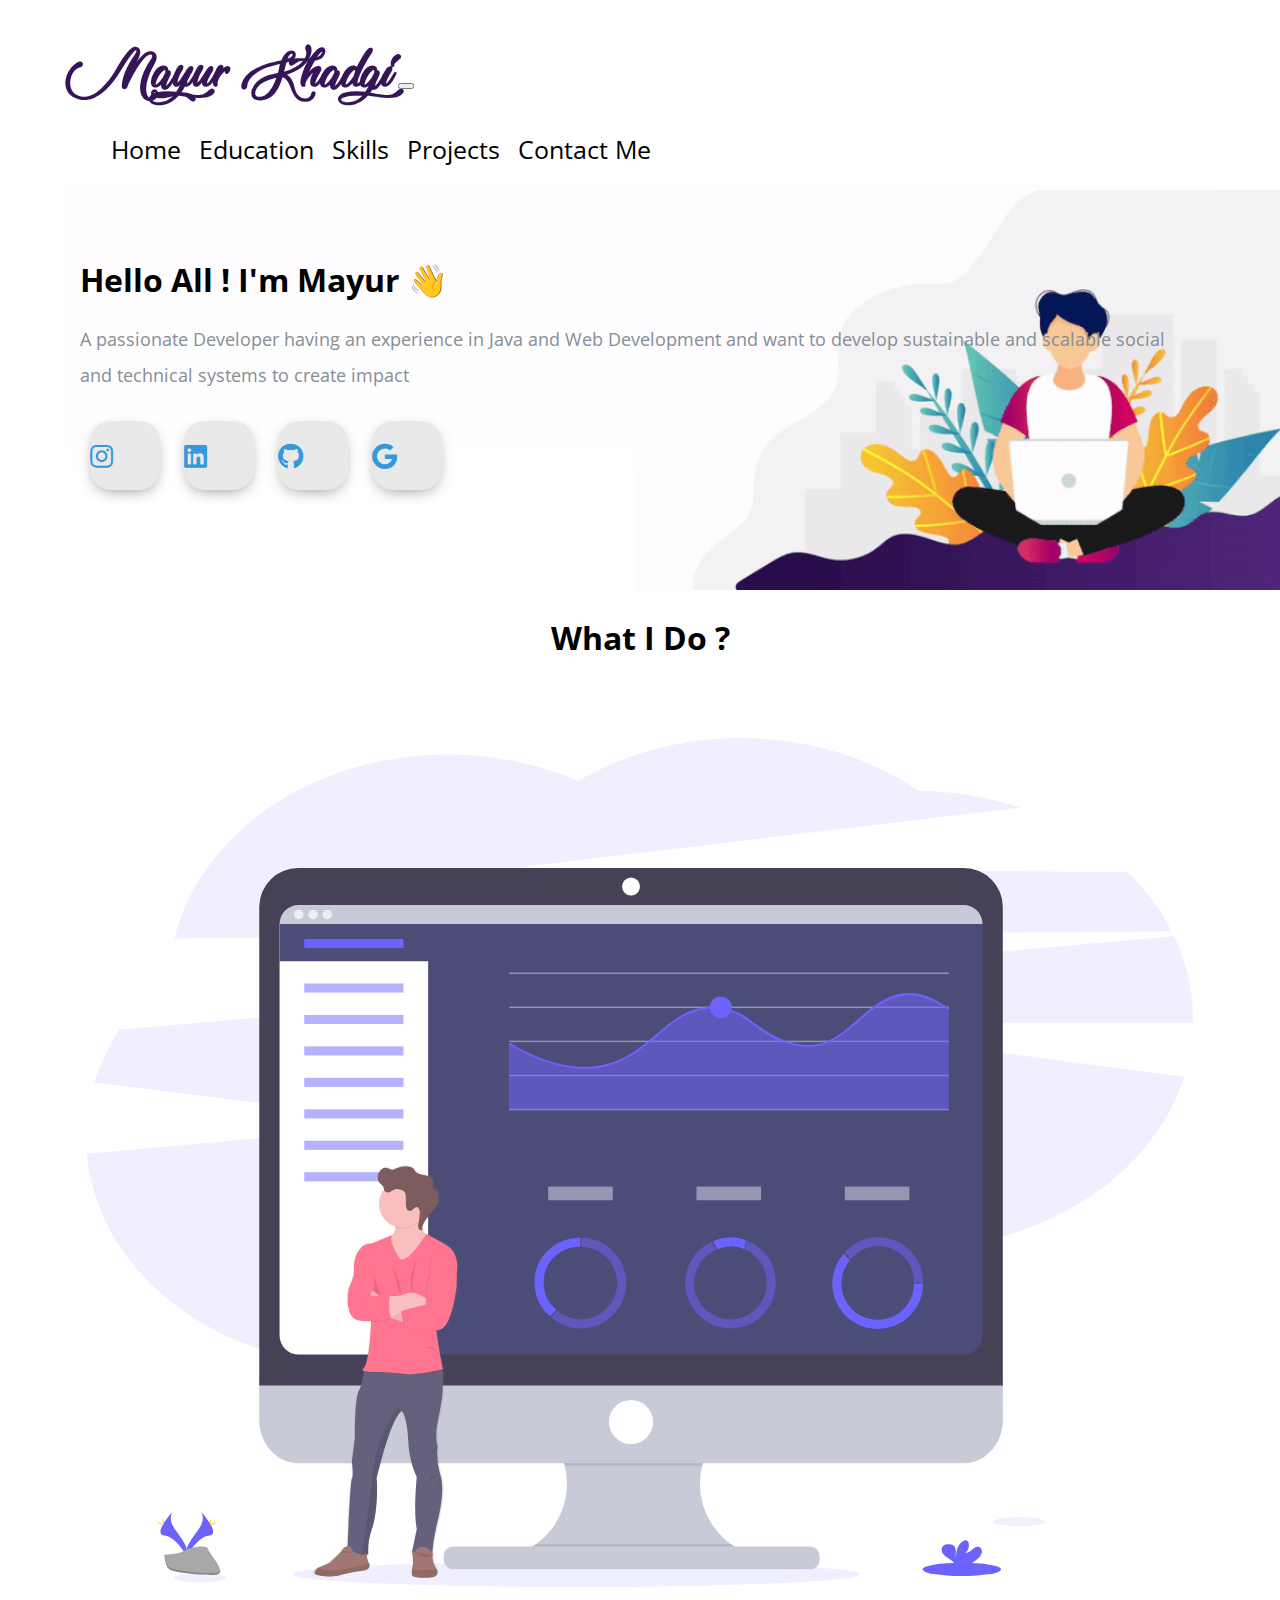
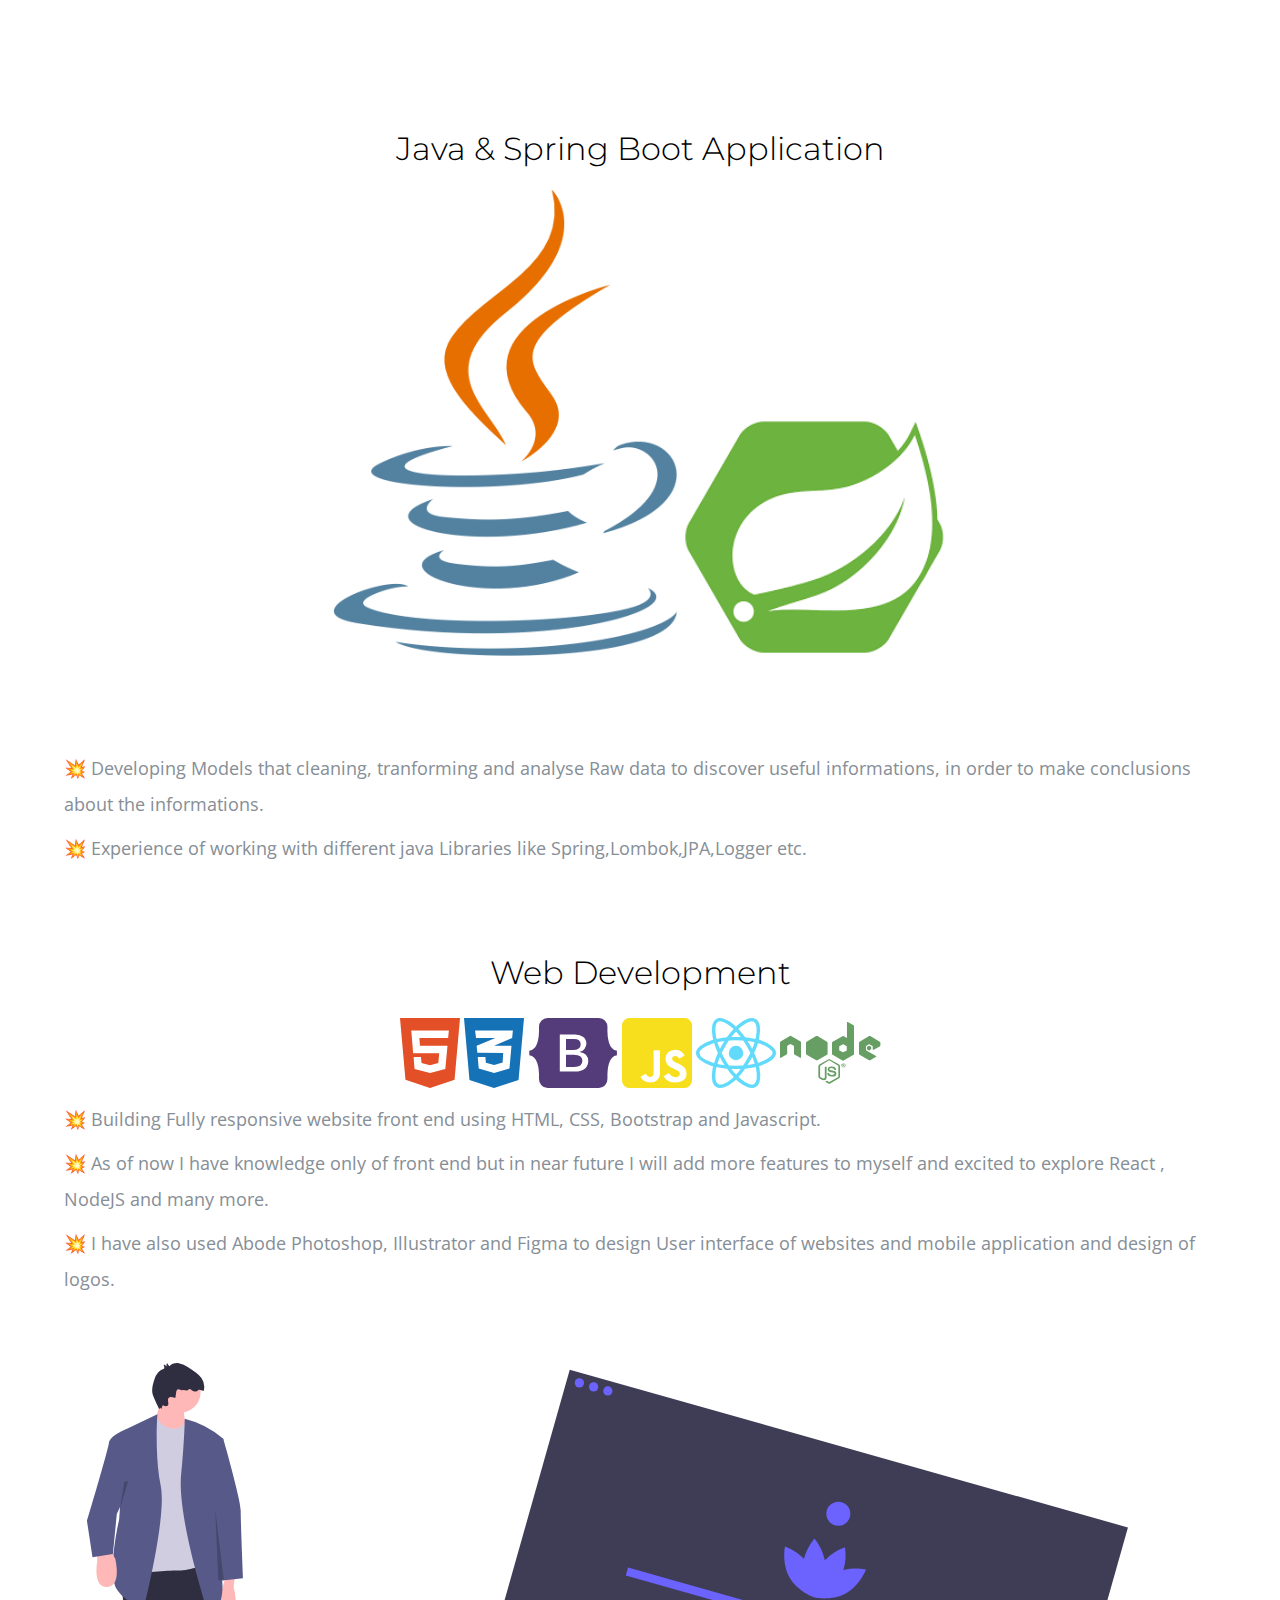
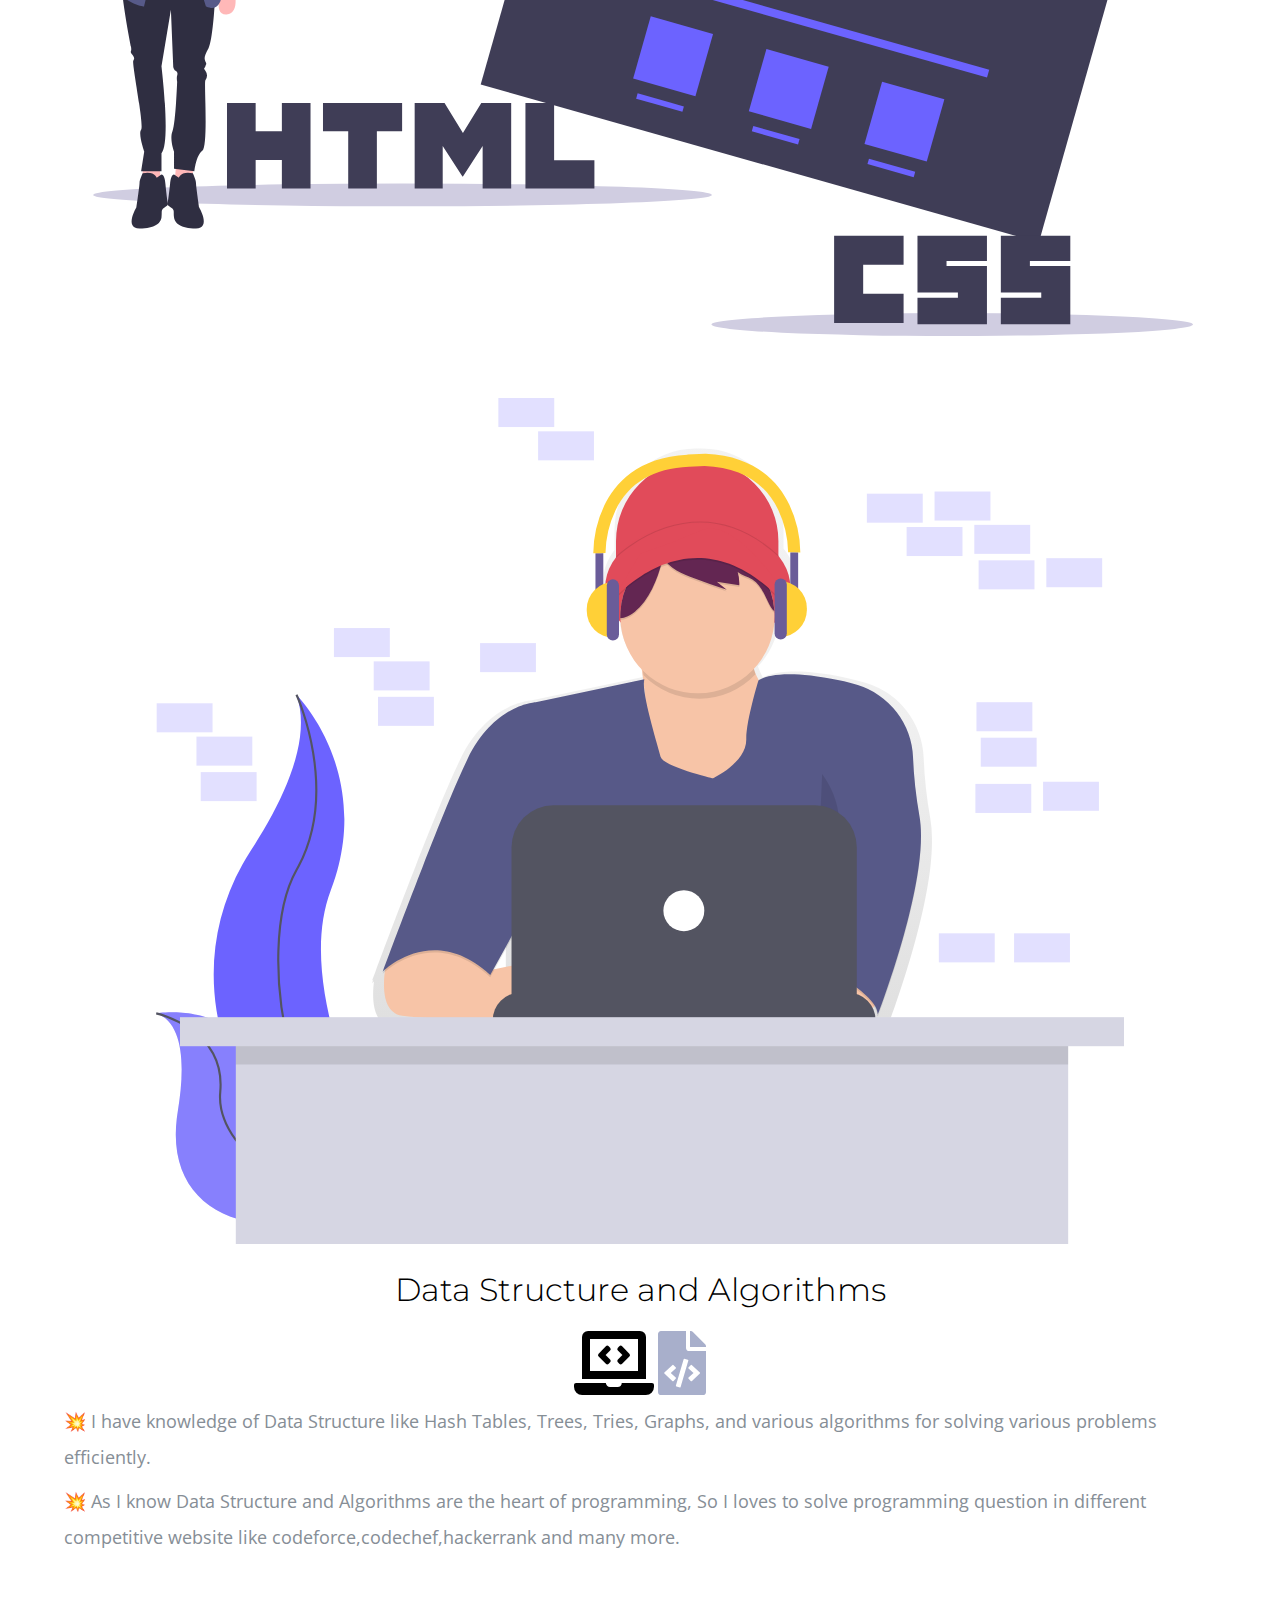
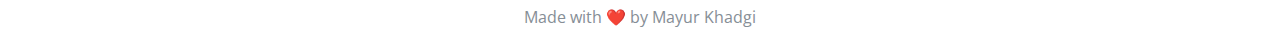
<file: index.html>
<!DOCTYPE html>
<html lang="en" dir="ltr">

<head>
  <meta charset="utf-8">
  <meta name="viewport" content="width=device-width,initial-scale=1">
  <title>Mayur's Portfolio</title>
  <link rel="icon" href="Image/engineer.ico">
  <link rel="stylesheet" href="https://stackpath.bootstrapcdn.com/bootstrap/4.5.0/css/bootstrap.min.css" integrity="sha384-9aIt2nRpC12Uk9gS9baDl411NQApFmC26EwAOH8WgZl5MYYxFfc+NcPb1dKGj7Sk" crossorigin="anonymous">
  <link rel="stylesheet" href="style.css">
  
  <link href="https://fonts.googleapis.com/css2?family=Arizonia&family=Montserrat:wght@400;800&display=swap" rel="stylesheet">
  <link href="https://fonts.googleapis.com/css2?family=Open+Sans:wght@700&display=swap" rel="stylesheet">
  <link rel="stylesheet" href="https://use.fontawesome.com/releases/v5.4.1/css/all.css" />
  <link rel="stylesheet" href="https://cdnjs.cloudflare.com/ajax/libs/font-awesome/5.13.1/css/all.min.css">
  <script src="https://code.jquery.com/jquery-3.5.1.slim.min.js" integrity="sha384-DfXdz2htPH0lsSSs5nCTpuj/zy4C+OGpamoFVy38MVBnE+IbbVYUew+OrCXaRkfj" crossorigin="anonymous"></script>
  <script src="https://cdn.jsdelivr.net/npm/popper.js@1.16.0/dist/umd/popper.min.js" integrity="sha384-Q6E9RHvbIyZFJoft+2mJbHaEWldlvI9IOYy5n3zV9zzTtmI3UksdQRVvoxMfooAo" crossorigin="anonymous"></script>
  <script src="https://stackpath.bootstrapcdn.com/bootstrap/4.5.0/js/bootstrap.min.js" integrity="sha384-OgVRvuATP1z7JjHLkuOU7Xw704+h835Lr+6QL9UvYjZE3Ipu6Tp75j7Bh/kR0JKI" crossorigin="anonymous"></script>
</head>
<body class="container-fluid body_section">
        <header>
              <nav class="navbar navbar-expand-lg navbar-light ">
                <a class="navbar-brand brand-name" href="#">Mayur Khadgi</a>
                <button class="navbar-toggler" type="button" data-toggle="collapse" data-target="#navbarSupportedContent" aria-controls="navbarSupportedContent" aria-expanded="false" aria-label="Toggle navigation">
                  <span class="navbar-toggler-icon"></span>
                </button>
        
                <div class="collapse navbar-collapse" id="navbarSupportedContent">
                  <ul class="navbar-nav ml-auto">
                    <li class="nav-item">
                      <a class="nav-link headerachor" href="index.html">Home</a>
                    </li>
                    <li class="nav-item">
                      <a class="nav-link headerachor" href="Education.html">Education</a>
                    </li>
                    <li class="nav-item">
                      <a class="nav-link headerachor" href="skill.html">Skills</a>
                    </li>
                    <li class="nav-item">
                      <a class="nav-link headerachor" href="Projects.html">Projects</a>
                    </li>
                    <li class="nav-item">
                      <a class="nav-link headerachor" href="contact.html">Contact Me</a>
                    </li>
                  </ul>
              </nav>
          </header>

          <section id = "Home">
              <div class="row column1">
                <div class="col-lg-6 col-md-6 first-image">
                    <img class = "boyimage" src="Image/20200630_162659.gif" alt="">
                </div>  
                  <div class="col-lg-6 section-1">
                      <h1 class = "Hello">Hello All ! I'm Mayur <span class="wave">👋</span></h1>
                      <p>A passionate Developer having an experience in Java
                          and Web Development and want to develop sustainable and 
                          scalable social and technical systems to create impact</p>
                          <div class=social_media_icon>
                            <a class="btn" href="#" target=_blank>
                              <i class="fab fa-instagram"></i>
                            </a>
                            <a class="btn" href="https://www.linkedin.com/in/mayur-khadgi-80784489/" target=_blank>
                              <i class="fab fa-linkedin" aria-hidden="true"></i>
                            </a>
                            <a class="btn" href="https://github.com/mayurkd36" target=_blank>
                              <i class="fab fa-github"></i>
                            </a>
                            <a class="btn" href="mailto:mayurkhadgi36@gmail.com" target=_blank>
                              <i class="fab fa-google"></i>
                            </a>
                          </div>
                  </div>
                  <div class="Image-boy col-lg-6"><img class="boy" src="Image/Boy-image.png" alt=""></div>
              </div>
          </section>


          <section id=Whatido>
            <h1>What I Do ?</h1>
              <div class = "row feature-1">
                  <div class="col-lg-6 col-md-6 Feature-first-image ">
                    <img class = "Feature-svg-image" src="Image/Data_Analysis.svg" alt="">
                  </div>
                  <div class="col-lg-6 col-md-6">
                    <h1 class= "Feature-Heading" >Java & Spring Boot Application</h1>
                    <ul class = "dev-icon">
                     
                      <li><img class="numpy" src="Image/java.png" alt=""></li>
                      <li><img class = "pandas" src="Image/spring.png" alt=""></li>
                    </ul>
                    <div class = "Data-Analytic">
                      <p class ="Features-paragraph">
                         💥 Developing Models that cleaning, tranforming and analyse Raw data to discover useful informations,
                         in order to make conclusions about the informations.</p>
                      <p  class ="Features-paragraph">
                         💥 Experience of working with different java Libraries like Spring,Lombok,JPA,Logger etc.</p>
                    </div>
                </div>
              </div>
              <div class="row feature-2">
                <div class="col-lg-6 col-md-6 feature-web">
                  <h1 class="Feature-Heading">Web Development</h1>
                  <ul class = "dev-icon">
                    <li><i class="fab fa-html5 fa-5x" style="color:#e34f26"></i></li>
                    <li><i class="fab fa-css3-alt fa-5x" style="color:#1572b6"></i></li>
                    <li><i class="fab fa-bootstrap fa-5x" style="color:#543b79"></i></li>
                    <li><i class="fab fa-js-square fa-5x" style="color:#f7df1e"></i></li>
                    <li><i class="fab fa-react fa-5x" style="color:#61dafb"></i></li>
                    <li><i class="fab fa-node fa-5x" style="color:#679e63"></i></li>
                 
                
                  </ul>
                  <div class = "Data-Analytic">
                    <p class ="Features-paragraph">
                       💥 Building Fully responsive website front end using HTML, CSS, Bootstrap and Javascript.</p>
                    <p  class ="Features-paragraph">
                       💥 As of now I have knowledge only of front end but in near future I will add more features to myself and excited to explore React , NodeJS and many more.</p>
                      <p  class ="Features-paragraph">
                       💥 I have also used Abode Photoshop, Illustrator and Figma to design User interface of websites and mobile application and design of logos.</p>
                      </div>
                </div>
                <div class="col-lg-6 col-md-6 Feature-second-image ">
                  <img class = "Feature-svg-image" src="Image/website.svg" alt="">
                </div>
              </div>
              <div class="row feature-3">
                <div class = "col-lg-6 col-md-6 Feature-third-image">
                    <img class = "Feature-svg-image-3" src="Image/Coding.svg" alt="">
                  </div>
                  <div class="col-lg-6 col-md-6 feature-coding">
                    <h1 class="Feature-Heading">Data Structure and Algorithms</h1>
                    <ul class = "dev-icon">
                     <li></li>
                     <li><i class="fas fa-laptop-code fa-4x"></i></li>
                     
                     <li><i class="fas fa-file-code fa-4x" style="color: #a8afcb;"></i></li>
                    </ul>
                    <div class = "Data-Analytic">
                      <p class ="Features-paragraph">
                         💥 I have knowledge of Data Structure like Hash Tables, Trees, Tries, Graphs, and various algorithms for solving various problems efficiently.</p>
                      <p  class ="Features-paragraph">
                         💥 As I know Data Structure and Algorithms are the heart of programming, So I loves to solve programming question in different competitive website like codeforce,codechef,hackerrank and many more.</p>
                        </div>
                  </div>
              </div>
               
        
          </section>
    <footer class=footer>Made with ❤️ by Mayur Khadgi</footer>
</body>
</html>
</file>
<file: style.css>
body{
    font-family: 'Open Sans', sans-serif;
    margin: 0;
  }
.body_section{
    padding : 3% 5% 1%;
}

p{
  font-size: 18px;
}

  a{
    text-decoration: none;
  }

  @font-face{
    font-family: "Lovely Home";
    src:local('Lovely Home'), 
    url("Image/LovelyHome-9aBZ.ttf") format('truetype');

  }

.brand-name ,.navbar-light .navbar-brand{
      /* font-family: "Brush Script MT"; */
      /* margin-bottom: 3px; */
      font-family: "Lovely Home";
      font-size: 50px;
      font-weight: bold;
      color: #351458;
  }



  .headerachor {
    color: black;
    margin: 0 7px 0 7px;
    font-size: 25px;
  }

  .headerachor:hover {
    background-color: #f1f1f1;
  }

  /* Section 1 */
   .column1{
       background-image: linear-gradient(#fefcfe,#ffffff);
       padding : 8px 16px;
   }

  .section-1{
    margin-top: 6%;
    text-align: left;
    position: relative;
}
span.wave {
  animation-name: wave-animation;
  animation-duration: 2.5s;
  animation-iteration-count: infinite;
  transform-origin: 70% 70%;
  display: inline-block;
}

@keyframes wave-animation {
    0% { transform: rotate(  0.0deg) }
   10% { transform: rotate(-10.0deg) }
   20% { transform: rotate( 12.0deg) }
   30% { transform: rotate(-10.0deg) }
   40% { transform: rotate(  9.0deg) }
   50% { transform: rotate(  0.0deg) }
  100% { transform: rotate(  0.0deg) }
}

.first-image{
    position: absolute;
    right:0;
}
.boyimage{
  height: 400px;
}

@media only screen and (max-width : 1183px){
  .first-image{
    right:160px;
  }

}
.boy{
  width: 100%;
  height: 100%;
  animation: bounce 1.2s;
  animation-direction: alternate;
  animation-iteration-count: infinite;
}

@keyframes bounce{
  from{
      transform: translate3d(0,0,0);
  }
  to{
      transform: translate3d(0,20px,0);
  }
}

.Image-boy{
  text-align: center;
  align-items: center;
}

@media only screen and (min-width:951px){
  .Image-boy{
    display:none;
  }
}
  .Hello{
      margin-bottom: 20px;
  }
  p{
      line-height: 2;
      color: #868e96;
  }


  .btn {
    display: inline-block;
    width: 4.37rem;
    height: 4.37rem;
    background: #e9e9e9;
    padding: 0px 0px;
    margin: 10px;
    border-radius: 30%;
    box-shadow: 0 5px 15px -5px #00000070;
    color: #3498db;
    overflow: hidden;
    position: relative;
  }

  .btn i {
    line-height: 70px;
    font-size: 1.625rem;
    transition: 0.2s linear;
  }

  .btn:hover i {
    transform: scale(1.3);
    color: #f1f1f1;
  }

  .btn::before {
    content: "";
    position: absolute;
    width: 120%;
    height: 120%;
    background: #3498db;
    transform: rotate(45deg);
    left: -110%;
    top: 90%;
  }




  .btn:hover::before {
    animation: aaa 0.7s 1;
    top: -10%;
    left: -10%;
  }

  @media only screen and (max-width:470px){
    .btn{
      width: 2.5rem;
      height: 2.5rem;
      margin: 7px;
    }
    .btn i {
      line-height: 40px;
      font-size: 1em;
    }
  }

 #Whatido{
     text-align: center;
     padding-top: 7%;
 }

  /* Section 2 */
  .feature-1{
      padding-top: 5%;
      text-align: center;
      }
  .feature-2{
    padding-top: 5%;
    text-align: center;
}
  .feature-3{
  padding-top: 5%;
  padding-bottom: 20px;
  text-align: center;
  }

  .Feature-Heading{
      font-family: "Montserrat";
      font-weight: 300;
  }

  .Feature-first-image{
      padding : 0 2% 10%;
  }

  .Feature-second-image{
      padding : 5% 2% 0;
  }





  .Feature-svg-image{
      width: 100%;
      height:100%;
  }
  .Feature-svg-image-3{
    width: 84%;
    height: 84%;
  }




  .dev-icon{
      list-style: none;
      display: inline;
      padding: 0%;
  }


  .numpy{
    max-width: 100%;
    width : 30%;
    height: 30%;
    padding-bottom: 7%;
  }

  .pandas{
    max-width: 100%;
    max-height: 100%;
    width : 23%;
    height: 15%;
    padding-bottom: 7%;
    padding-left :0;
  }

  li{
    display: inline;
  }

  .Data-Analytic{
      text-align: left;
  }

  .Features-paragraph{
      margin-top : 8px;
      margin-bottom: 8px;
  }

  @media only screen and (max-width : 764px){
    .feature-2{
      display: flex;
      flex-direction: column;
    }
    .feature-web{
      order:2;
    }
      
      .brand-name ,.navbar-light .navbar-brand{
      /* font-family: "Brush Script MT"; */
      /* margin-bottom: 3px; */
      font-family: "Lovely Home";
      font-size: 40px;
      font-weight: bold;
      color: #351458;
  }
  }
  @media only screen and (max-width : 991px) and (min-width: 951px){
    .section-1{
      margin-top: auto;
      padding-right: 400px;
    }
  }
  @media only screen and (max-width : 950px){

    body,html{
      text-align: center;
      font-size: 16px;
      line-height: normal;
    }
    .Hello{
      margin-bottom: 10px;
    }
    h1{
      font-size: 25px;
    }
    p{
      font-size: 15px;
      line-height: normal;
    }
      .section-1{
          text-align: center;
      }
      .first-image{
          display: none;
      }

      .pandas{
        width: 23%;
        height: 15%;
      }
  }




footer{
  padding-top: 2%;
  color: #868e96;
  text-align: center;
}
</file>
